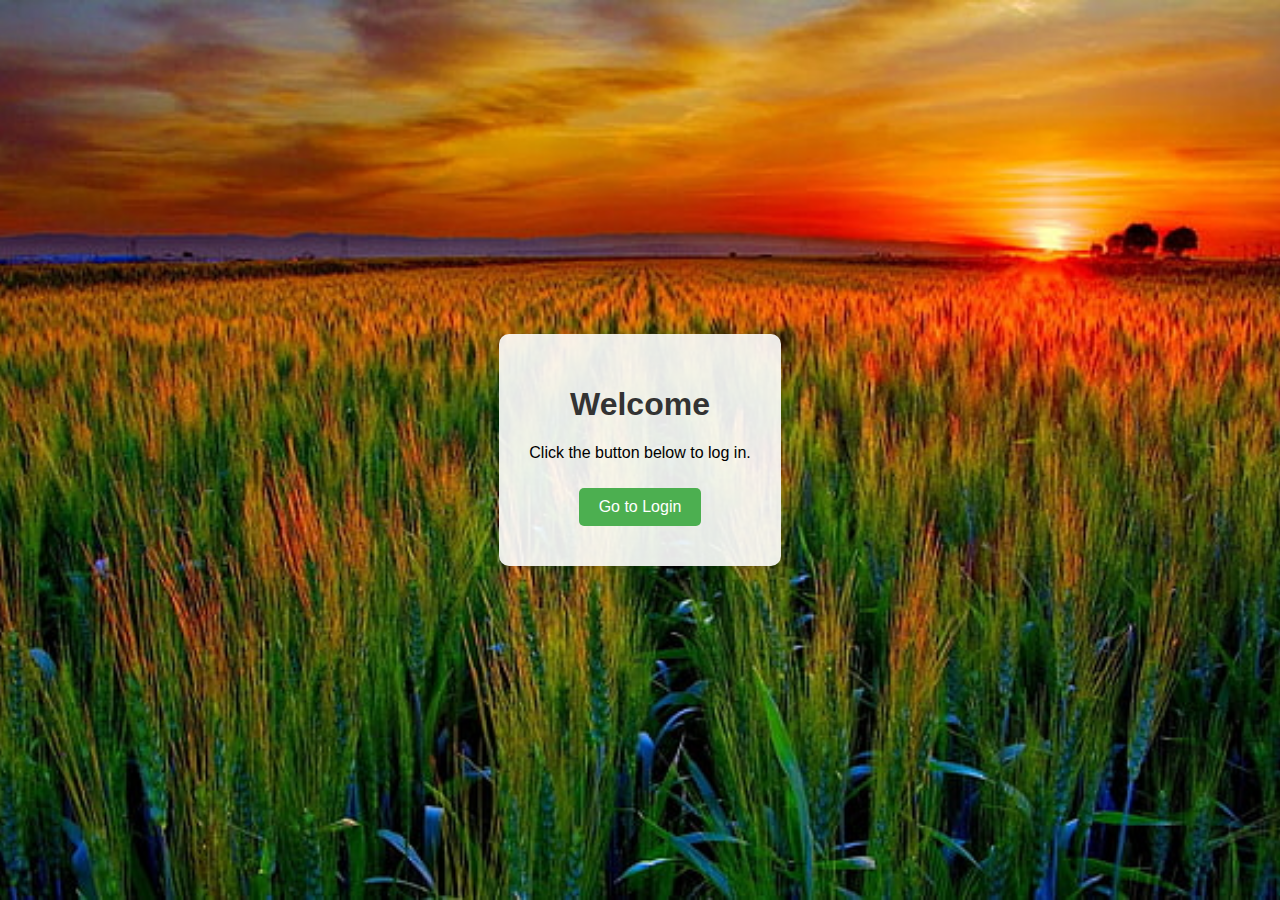
<file: index.html>
<!DOCTYPE html>
<html lang="en">
<head>
    <meta charset="UTF-8">
    <meta name="viewport" content="width=device-width, initial-scale=1.0">
    <title>Main Page</title>
    <link rel="stylesheet" href="styles.css">
</head>
<body>
    <div class="container">
        <h1>Welcome</h1>
        <p>Click the button below to log in.</p>
        <button onclick="navigateTo('login.html')">Go to Login</button>
    </div>
    <script src="script.js"></script>
</body>
</html>
</file>
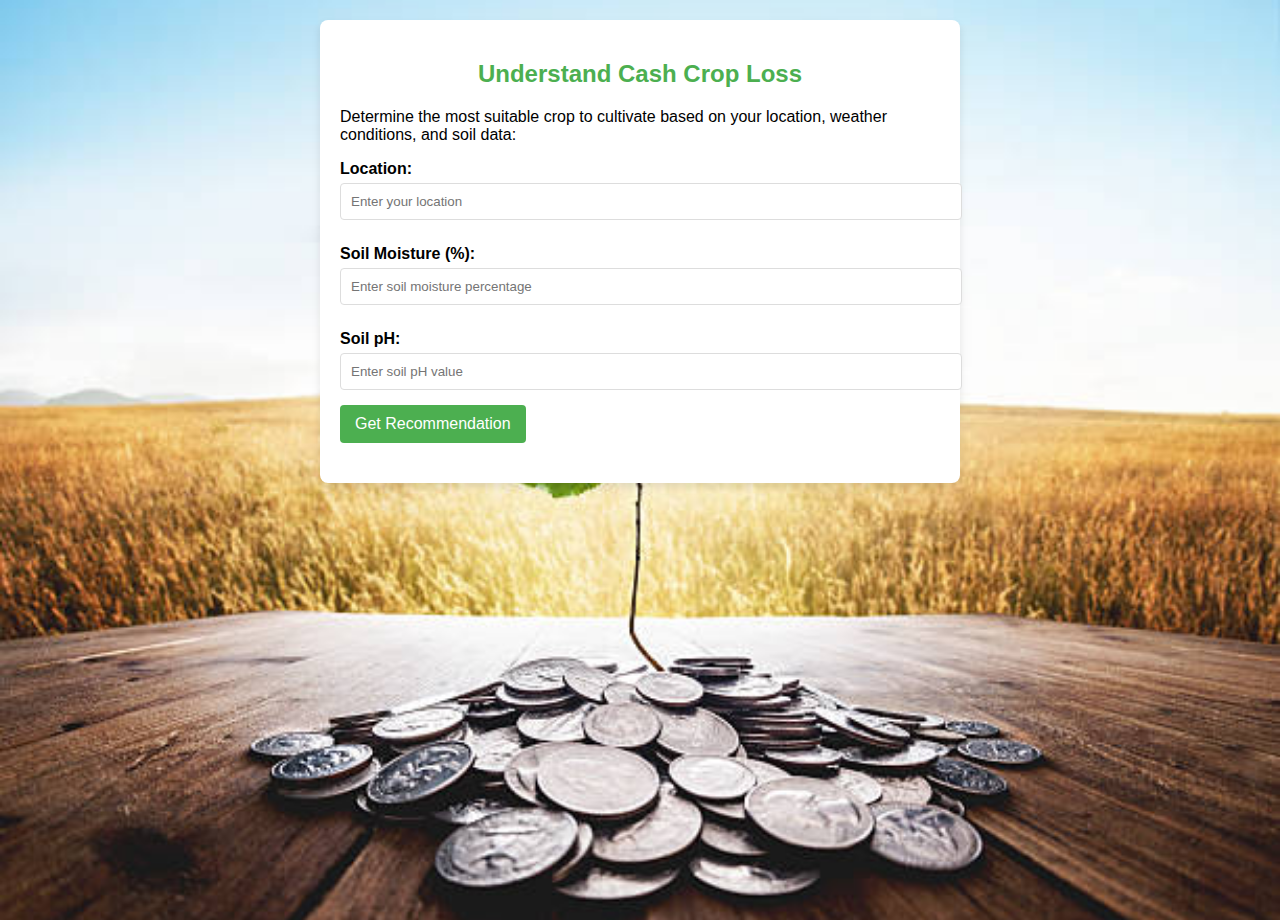
<file: ccl.html>
<!DOCTYPE html>
<html lang="en">
<head>
    <meta charset="UTF-8">
    <meta name="viewport" content="width=device-width, initial-scale=1.0">
    <title>Cash Crop Loss</title>
    <style>
        body {
            font-family: Arial, sans-serif;
            margin: 0;
            padding: 0;
            background-image: url('cclimg.jpg');
            background-size: cover;
            background-position: center;
            height: 100vh; 
        }
        #cashcroploss {
            padding: 20px;
            background-color: #ffffff;
            margin: 20px auto;
            max-width: 600px;
            border-radius: 8px;
            box-shadow: 0 4px 8px rgba(0, 0, 0, 0.1);
        }
        .content h2 {
            color: #4CAF50;
            text-align: center;
        }
        label {
            display: block;
            margin: 10px 0 5px;
            font-weight: bold;
        }
        input {
            width: 100%;
            padding: 10px;
            margin-bottom: 15px;
            border: 1px solid #ddd;
            border-radius: 4px;
        }
        button {
            background-color: #4CAF50;
            color: white;
            padding: 10px 15px;
            border: none;
            border-radius: 4px;
            cursor: pointer;
            font-size: 1rem;
        }
        button:hover {
            background-color: #45a049;
        }
        #recommendation {
            margin-top: 20px;
            font-size: 1.1rem;
            font-weight: bold;
            color: #333;
            text-align: left;
        }
        @media (max-width: 768px) {
            #cashcroploss {
                margin: 10px;
                padding: 15px;
                max-width: 90%;
            }
            label, input, button {
                font-size: 1rem;
            }
            button {
                padding: 8px 12px;
            }
            #recommendation p {
                font-size: 1rem;
            }
        }
    </style>
</head>
<body>
    <section id="cashcroploss">
        <div class="content">
            <h2>Understand Cash Crop Loss</h2>
            <p>Determine the most suitable crop to cultivate based on your location, weather conditions, and soil data:</p>
            
            <form id="cropForm">
                <label for="location">Location:</label>
                <input type="text" id="location" name="location" placeholder="Enter your location" required>
            
                <label for="soilMoisture">Soil Moisture (%):</label>
                <input type="number" id="soilMoisture" name="soilMoisture" placeholder="Enter soil moisture percentage" required min="0" max="100">
            
                <label for="soilPH">Soil pH:</label>
                <input type="number" id="soilPH" name="soilPH" placeholder="Enter soil pH value" required min="0" max="14">
            
                <button type="submit">Get Recommendation</button>
            </form>

            <div id="recommendation"></div>
        </div>
    </section>

    <script>
        const cropForm = document.getElementById('cropForm');
        const recommendationDiv = document.getElementById('recommendation');
        const API_KEY = '6e78f37de7b96a5dc7e02064178d926b'; // Replace with your OpenWeatherMap API key

        // Fetch Weather Data
        async function fetchWeatherData(location) {
            try {
                const response = await fetch(`https://api.openweathermap.org/data/2.5/weather?q=${location}&appid=${API_KEY}`);
                if (!response.ok) throw new Error('Failed to fetch weather data');
                const weatherData = await response.json();
                return {
                    temperature: (weatherData.main.temp - 273.15).toFixed(1), // Kelvin to Celsius
                    humidity: weatherData.main.humidity,
                };
            } catch (error) {
                alert(error.message);
                return null;
            }
        }

        // Form Submission Handler
        cropForm.addEventListener('submit', async (e) => {
            e.preventDefault();

            const location = document.getElementById('location').value;
            const soilMoisture = parseFloat(document.getElementById('soilMoisture').value);
            const soilPH = parseFloat(document.getElementById('soilPH').value);

            const weather = await fetchWeatherData(location);
            if (!weather) return;

            let recommendation = `Weather in ${location}: ${weather.temperature}°C, Humidity: ${weather.humidity}%. `;

            // Crop recommendation logic
            if (soilPH < 5.5) {
                recommendation += 'Your soil is acidic. Consider growing crops like Sweet Potato or Coffee.';
            } else if (soilPH >= 5.5 && soilPH <= 7.5) {
                recommendation += 'Your soil is neutral. You can grow crops like Wheat, Rice, or Corn.';
            } else {
                recommendation += 'Your soil is alkaline. Crops like Barley or Cotton may thrive here.';
            }

            if (soilMoisture < 20) {
                recommendation += ' Ensure adequate irrigation as soil moisture is low.';
            } else if (soilMoisture > 80) {
                recommendation += ' Be cautious of waterlogging as soil moisture is very high.';
            }

            recommendationDiv.innerHTML = `<p>${recommendation}</p>`;
        });
    </script>
</body>
</html>
</file>
<file: styles.css>
body {
    font-family: Arial, sans-serif;
    margin: 0;
    padding: 0;
    background-image: url('indeximg.jpg'); /* Replace 'background.jpg' with the path to your image */
    background-size: cover; /* Ensures the image covers the entire screen */
    background-position: center; /* Centers the image */
    background-repeat: no-repeat; /* Prevents tiling */
    height: 100vh; /* Ensures full viewport height */
    display: flex;
    justify-content: center;
    align-items: center;
}

.container {
    text-align: center;
    background: rgba(255, 255, 255, 0.9); /* Adds a semi-transparent white background */
    padding: 30px;
    border-radius: 10px;
    box-shadow: 0px 4px 8px rgba(0, 0, 0, 0.1);
}

h1 {
    color: #333;
}

.button-container button, button {
    background-color: #4CAF50;
    color: white;
    border: none;
    padding: 10px 20px;
    margin: 10px;
    cursor: pointer;
    border-radius: 5px;
    font-size: 16px;
}

button:hover {
    background-color: #45a049;
}
</file>
